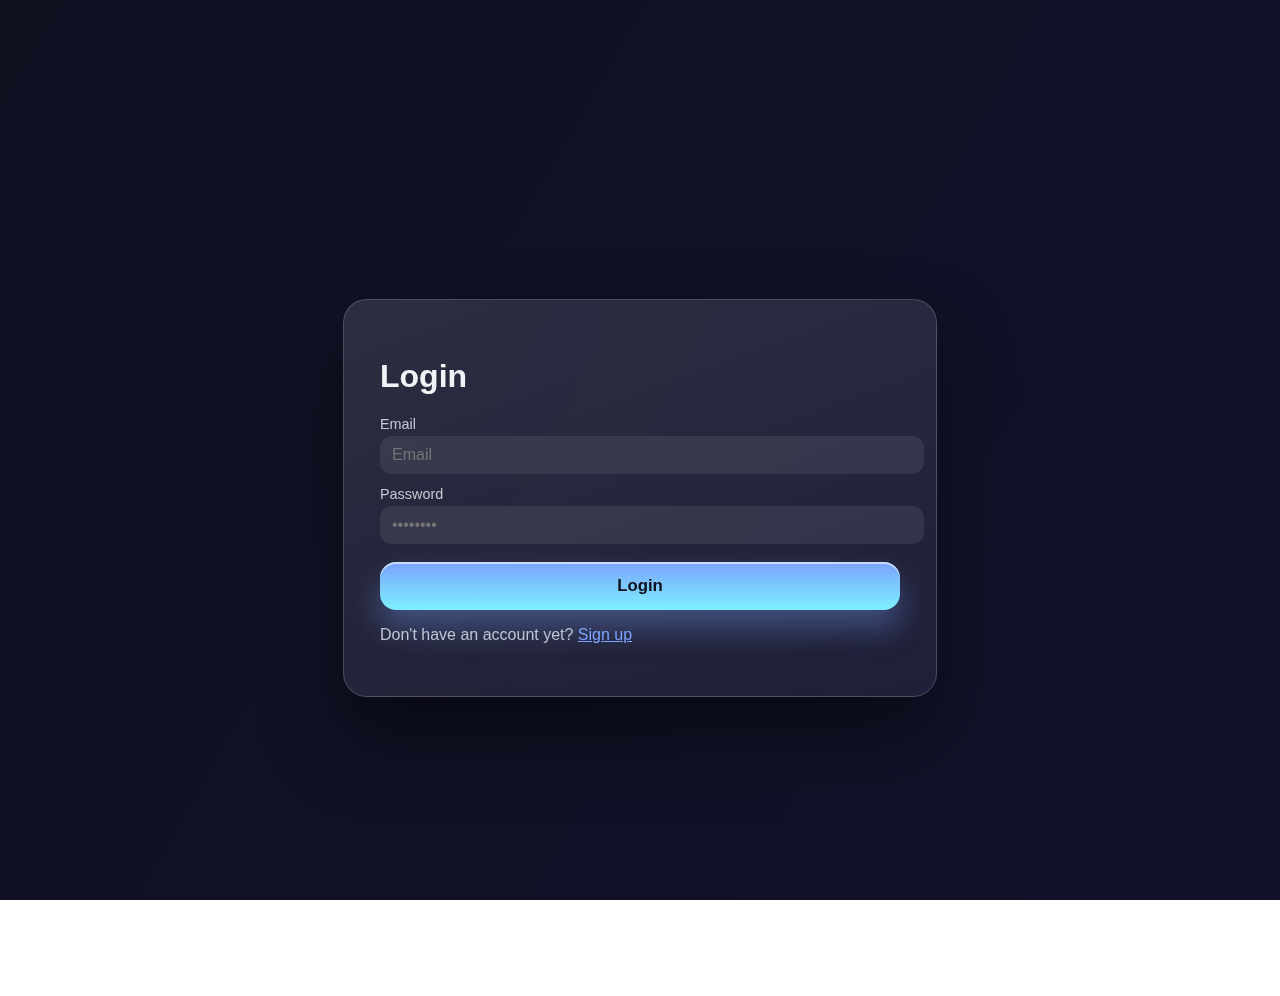
<file: index.html>
<!DOCTYPE html>
<html lang="th">
<head>
  <meta charset="UTF-8">
  <meta name="viewport" content="width=device-width, initial-scale=1.0">
  <title>Kara 3D</title>
  <link rel="stylesheet" href="styles.css">
</head>
<body>
  <div class="bg">
    <div class="blob b1"></div>
    <div class="blob b2"></div>
    <div class="blob b3"></div>
    <div class="grid"></div>
  </div>

  <main class="wrap">
    <section class="card">
      <h1>Login</h1>
      <form id="loginForm">
        <div class="field">
          <label for="loginEmail">Email</label>
          <input type="email" id="loginEmail" placeholder="Email" required>
        </div>
        <div class="field">
          <label for="loginPassword">Password</label>
          <input type="password" id="loginPassword" placeholder="••••••••" required>
        </div>
        <button class="btn-3d" type="submit">Login</button>
        <p id="msg"></p>
        <p style="margin-top:8px;color:var(--muted)">Don't have an account yet? <a href="register.html" style="color:var(--accent)">Sign up</a></p>
      </form></a></p>
      </form>
    </section>
  </main>

  <script>
    const loginForm = document.getElementById("loginForm");
    const msgLogin = document.getElementById("msg");

    loginForm.addEventListener("submit", function(e){
      e.preventDefault();
      const email = document.getElementById("loginEmail").value.trim();
      const password = document.getElementById("loginPassword").value.trim();

      let users = JSON.parse(localStorage.getItem("users")) || [];
      const found = users.find(u => u.email===email && u.password===password);

      if(found){
        localStorage.setItem("currentUser", JSON.stringify(found));
        window.location.href = "welcome.html";
      } else {
        msgLogin.textContent = "❌ Invalid email or password";
        msgLogin.style.color = "red";
      }
    });
  </script>
</body>
</html>
</file>
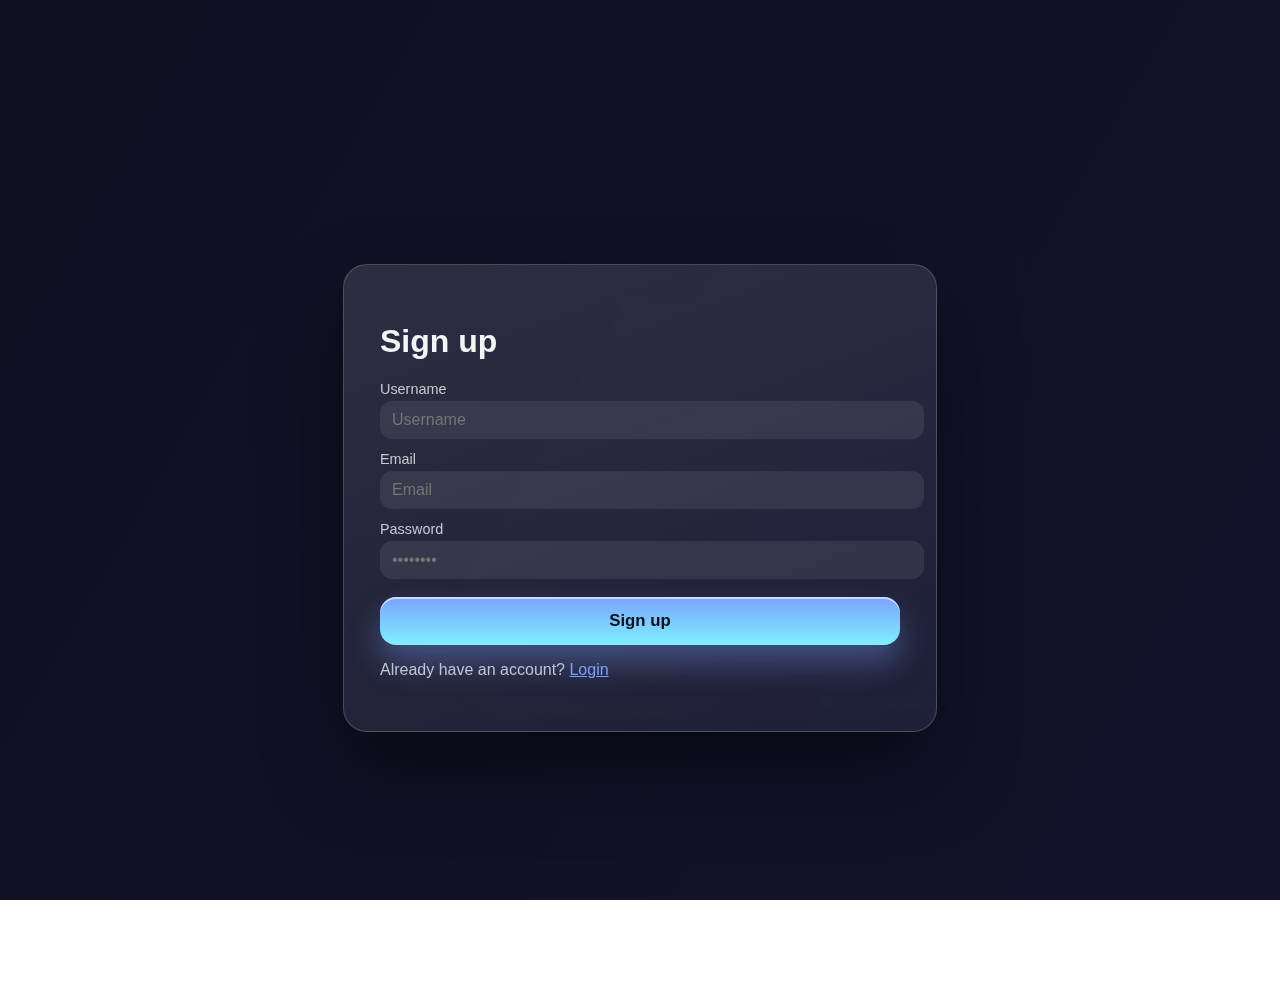
<file: register.html>
<!DOCTYPE html>
<html lang="th">
<head>
  <meta charset="UTF-8">
  <meta name="viewport" content="width=device-width, initial-scale=1.0">
  <title>Kara 3D</title>
  <link rel="stylesheet" href="styles.css">
</head>
<body>
  <div class="bg">
    <div class="blob b1"></div>
    <div class="blob b2"></div>
    <div class="blob b3"></div>
    <div class="grid"></div>
  </div>

  <main class="wrap">
    <section class="card">
      <h1>Sign up</h1>
      <form id="registerForm">
        <div class="field">
          <label for="regName">Username</label>
          <input type="text" id="regName" placeholder="Username" required>
        </div>
        <div class="field">
          <label for="regEmail">Email</label>
          <input type="email" id="regEmail" placeholder="Email" required>
        </div>
        <div class="field">
          <label for="regPassword">Password</label>
          <input type="password" id="regPassword" placeholder="••••••••" required>
        </div>
        <button class="btn-3d" type="submit">Sign up</button>
        <p id="msg"></p>
        <p style="margin-top:8px;color:var(--muted)">Already have an account? <a href="index.html" style="color:var(--accent)">Login</a></p>
      </form>
    </section>
  </main>

  <script>
    const form = document.getElementById("registerForm");

    form.addEventListener("submit", function(e){
        e.preventDefault();
        const name = document.getElementById("regName").value.trim();
        const email = document.getElementById("regEmail").value.trim();
        const password = document.getElementById("regPassword").value.trim();

        let users = JSON.parse(localStorage.getItem("users")) || [];

        // เช็คอีเมลซ้ำ
        if(users.some(u => u.email === email)){
            document.getElementById("msg").textContent = "❌ This email has already been used.";
            document.getElementById("msg").style.color = "red";
            return;
        }

    users.push({name,email,password});
    localStorage.setItem("users", JSON.stringify(users));

    // แสดงข้อความแล้วเด้งไปล็อกอินหลัง 1.2 วินาที
    document.getElementById("msg").textContent = "✅ Successfully applied!";
    document.getElementById("msg").style.color = "lightgreen";

    setTimeout(() => {
        window.location.href = "index.html";
    }, 500);
    });
</script>

</body>
</html>
</file>
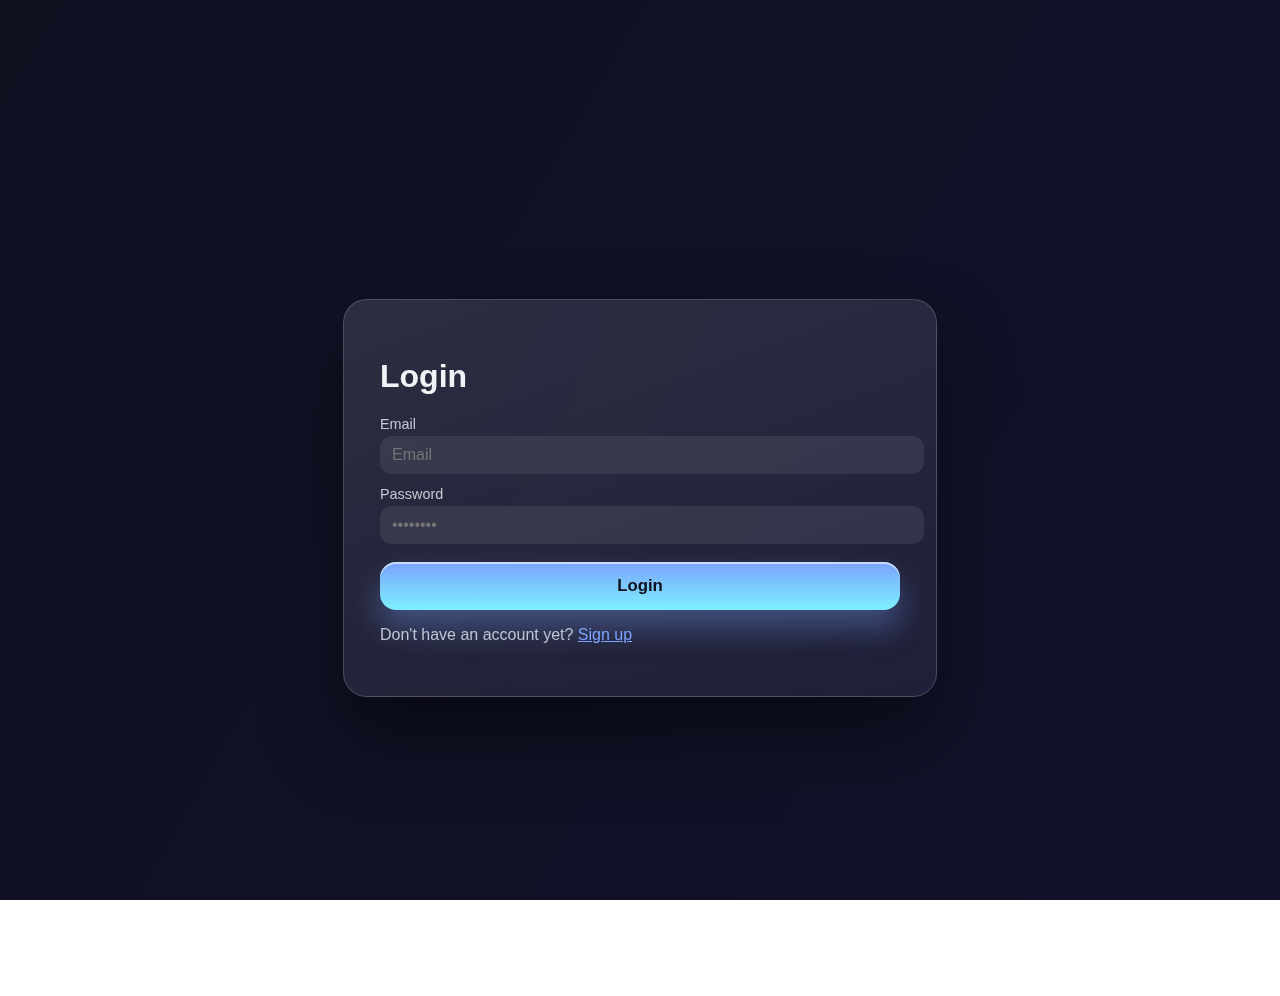
<file: welcome.html>
<!DOCTYPE html>
<html lang="th">
<head>
  <meta charset="UTF-8">
  <meta name="viewport" content="width=device-width, initial-scale=1.0">
  <title>Kara 3D</title>
  <link rel="stylesheet" href="styles.css">
</head>
<body>
  <div class="bg">
    <div class="blob b1"></div>
    <div class="blob b2"></div>
    <div class="blob b3"></div>
    <div class="grid"></div>
  </div>

  <main class="wrap">
    <section class="card" style="text-align:center;">
      <h1 id="welcomeText"></h1>
      <button class="btn-3d" id="logoutBtn">Log out</button>
    </section>
  </main>

  <script>
    const currentUser = JSON.parse(localStorage.getItem("currentUser"));
    if(!currentUser){
      window.location.href = "index.html";
    } else {
      document.getElementById("welcomeText").textContent = "Hello " + currentUser.name + " 👋";
    }

    document.getElementById("logoutBtn").addEventListener("click", function(){
      localStorage.removeItem("currentUser");
      window.location.href = "index.html";
    });
  </script>
</body>
</html>
</file>
<file: styles.css>
:root {
  --bg1:#0f1020; --bg2:#12132b; --accent:#7aa2ff; --accent-2:#7ef0ff; 
  --text:#f2f4f8; --muted:#c7c9d1; --ring:rgba(122,162,255,0.55); --shadow:0 40px 80px rgba(0,0,0,0.45);
}

html,body{height:100%;margin:0;font-family:'Poppins',sans-serif;color:var(--text);overflow:hidden;background:linear-gradient(120deg,var(--bg1),var(--bg2));}
.bg{position:fixed;inset:0;overflow:hidden;z-index:-1;filter:saturate(1.1);}
.blob{position:absolute;width:46vmax;height:46vmax;border-radius:50%;filter:blur(60px);opacity:0.55;animation:float 18s ease-in-out infinite;mix-blend-mode:screen;}
.b1{background:radial-gradient(circle at 30% 30%,#6c4bff,#2b1a7a 60%);top:-10%;left:-10%;animation-delay:0s;}
.b2{background:radial-gradient(circle at 70% 70%,#2ef7ff,#0a7a7f 60%);bottom:-15%;right:-15%;animation-delay:3s;}
.b3{background:radial-gradient(circle at 50% 50%,#ff7af6,#6f1b6b 60%);top:40%;right:30%;animation-delay:6s;}
@keyframes float{0%,100%{transform:translate3d(0,0,0) scale(1);}50%{transform:translate3d(2rem,-2rem,0) scale(1.06);}}
.grid{position:absolute;inset:-200%;background:radial-gradient(circle at center,rgba(255,255,255,0.06) 0 1px,transparent 2px) 0 0/40px 40px,radial-gradient(circle at center,rgba(255,255,255,0.025) 0 1px,transparent 2px) 20px 20px/40px 40px;animation:pan 40s linear infinite;mask-image:radial-gradient(closest-side at 50% 50%, black, transparent 80%);opacity:0.25;}
@keyframes pan{from{transform:translate3d(0,0,0) rotate(0deg);}to{transform:translate3d(-10%,-10%,0) rotate(360deg);}}

.wrap{min-height:100%;display:grid;place-items:center;padding:clamp(16px,4vw,48px);}
.card{width:min(96vw,520px);background:linear-gradient(160deg,rgba(255,255,255,0.12),rgba(255,255,255,0.06));border:1px solid rgba(255,255,255,0.18);backdrop-filter:blur(14px) saturate(1.2);border-radius:24px;box-shadow:var(--shadow);padding:clamp(18px,4vw,36px);transform-style:preserve-3d;perspective:1000px;transition:transform 300ms ease,box-shadow 300ms ease,background 300ms ease;}
.card:hover{transform:translateY(-6px) rotateX(7deg) rotateY(-6deg);box-shadow:0 50px 120px rgba(0,0,0,0.55);background:linear-gradient(160deg,rgba(255,255,255,0.16),rgba(255,255,255,0.08));}

.field{margin-bottom:12px;}
.field label{display:block;font-size:0.9rem;color:var(--muted);margin-bottom:4px;}
.field input{width:100%;padding:10px 12px;border-radius:12px;border:none;background:rgba(255,255,255,0.08);color:var(--text);font-size:1rem;outline:none;}
.btn-3d{margin-top:6px;width:100%;border:none;outline:none;cursor:pointer;color:#0b0f1a;font-weight:600;font-size:1.05rem;padding:14px 18px;border-radius:16px;background:linear-gradient(180deg,var(--accent),var(--accent-2));box-shadow:0 18px 30px rgba(122,162,255,0.35), inset 0 2px 0 rgba(255,255,255,0.6);transform:translateY(0) scale(1);transition:transform 160ms cubic-bezier(.2,.7,.2,1),box-shadow 160ms ease,filter 160ms ease;}
.btn-3d:hover{transform:translateY(-3px) scale(1.02);box-shadow:0 28px 50px rgba(122,162,255,0.42), inset 0 2px 0 rgba(255,255,255,0.7);filter:saturate(1.1);}
.btn-3d:active{transform:translateY(0) scale(0.99);box-shadow:0 14px 22px rgba(122,162,255,0.3), inset 0 1px 0 rgba(255,255,255,0.5);}
body:active .btn-3d{transform:translateY(-1px) scale(1.06);box-shadow:0 34px 60px rgba(122,162,255,0.5), inset 0 3px 0 rgba(255,255,255,0.75);}
</file>
